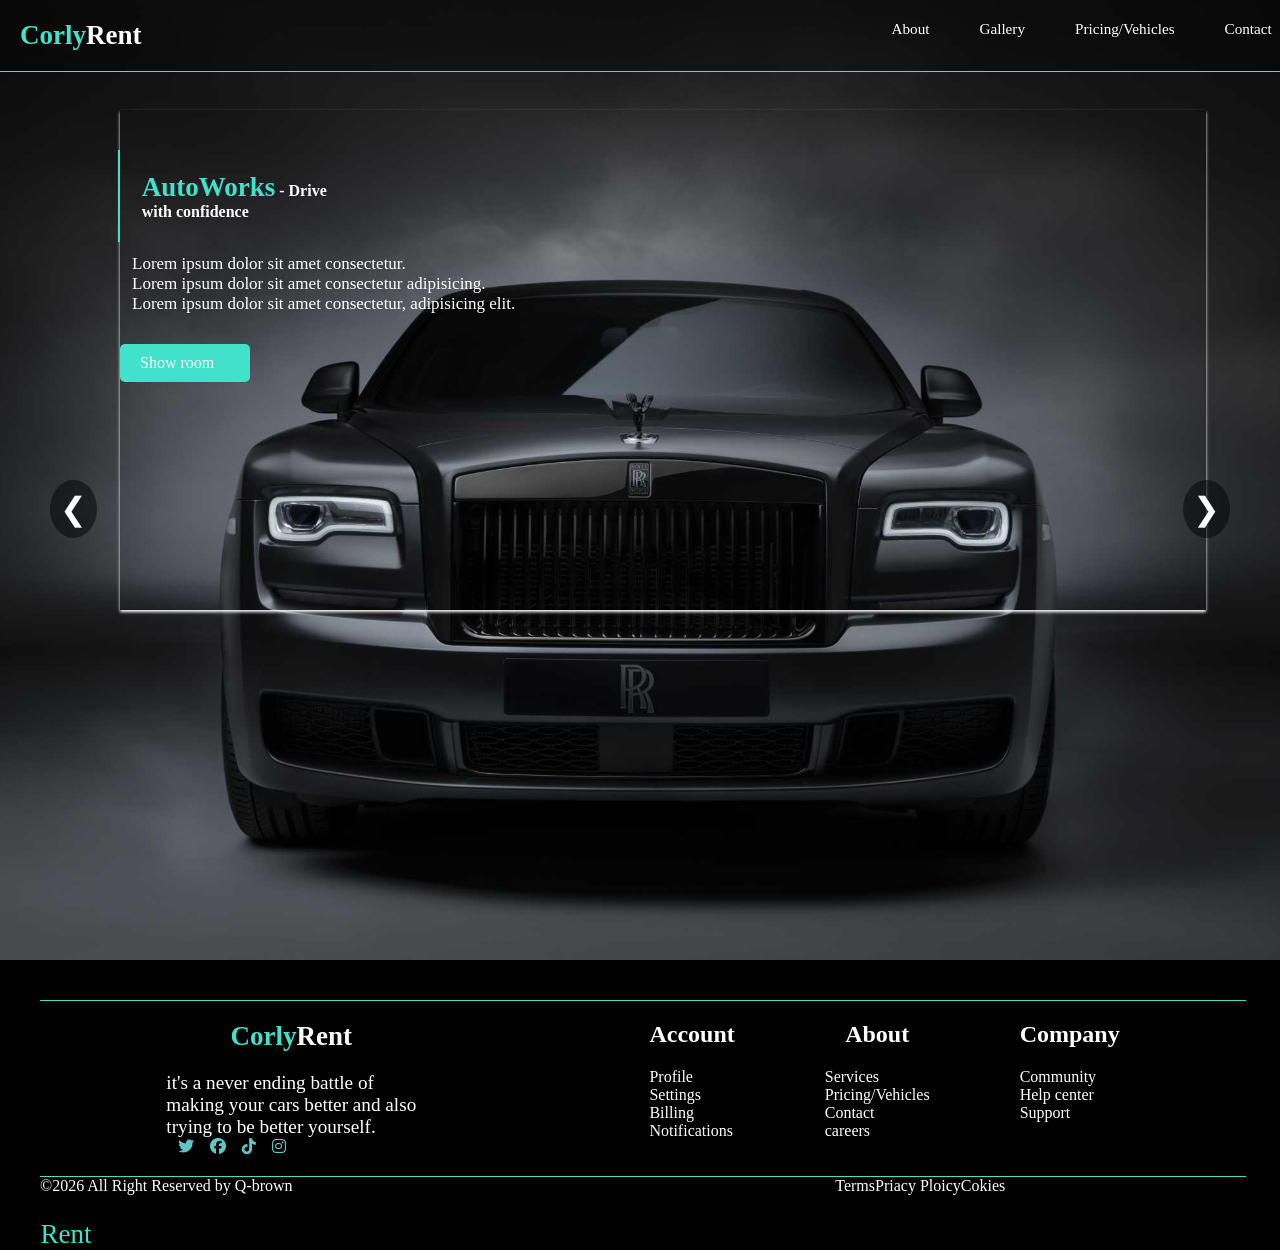
<file: index.html>
<!DOCTYPE html>
<html lang="en">

<head>
    <meta charset="UTF-8">
    <meta name="viewport" content="width=device-width, initial-scale=1.0">
    <title>Car Automobile</title>
    <link rel="stylesheet" href="css/styles.css">
    <!-- Font Awesome link -->
    <link rel="stylesheet" href="https://cdnjs.cloudflare.com/ajax/libs/font-awesome/6.5.0/css/all.min.css">
</head>

<body>
    <main class="main">
        <header id="header" class="headers">

            <div class="logo"><span>Corly</span>Rent</div>

            <nav id="nav" class="nav-container">
                <li><a href="About.html">About</a></li>
                <li><a href="gallery.html">Gallery</a></li>
                <li><a href="pricing.html">Pricing/Vehicles</a></li>
                <li><a href="contact.html">Contact</a></li>
            </nav>
        </header>


        <!-- Hero Section -->
        <div class="carousel">
            <!-- Slide 1 -->
            <div class="slide active">
                <div class="overlay"></div>
                <div class="hero">
                    <h1><span class="big-logo">AutoWorks</span> - Drive <br>
                        with confidence
                    </h1>
                    <p class="hero-p">Lorem ipsum dolor sit amet consectetur. <br>
                        Lorem ipsum dolor sit amet consectetur adipisicing. <br>
                        Lorem ipsum dolor sit amet consectetur, adipisicing elit.
                    </p>

                    <br>
                    <a href="#gallery" class="btn">Show room</a>
                </div>
            </div>

            <!-- Slide 2 -->
            <div class="slide">
                <div class="overlay"></div>
                <div class="hero">
                    <h1>Connect With Artists</h1>
                    <p class="hero-p">Join our community and share your own creations.</p>
                    <a href="#join" class="btn">Join Now</a>
                </div>
            </div>

            <!-- Slide 3 -->
            <div class="slide">
                <div class="overlay"></div>
                <div class="hero">
                    <h1>Buy & Sell Artwork</h1>
                    <p class="hero-p">Support artists by purchasing unique pieces.</p>
                    <a href="#shop" class="btn">Shop Now</a>
                </div>
            </div>

            <!-- Navigation Arrows -->
            <div class="nav">
                <span class="prev">&#10094;</span>
                <span class="next">&#10095;</span>
            </div>
        </div>
    </main>


    <!-- Side Menu -->

    <header class="media-header header">
        <div class="logo"><span>Corly</span>Rent</div>
        <button id="menuToggle" class="menu-toggle" aria-label="Menu">☰</button>
    </header>
    <nav id="sideMenu">
        <li><a href="About.html">About</a></li>
        <br>
        <li><a href="gallery.html">Gallery</a></li>
        <br>
        <li><a href="pricing.html">Pricing/Vehicles</a></li>
        <br>
        <li><a href="contact.html">Contact</a></li>
    </nav>


    <footer>
        <div class="footer-grid">

            <div class="first-footer-role">
                <h2 class="logo"><span>Corly</span>Rent</h2>
                <p class="footer-dscription">
                    it's a never ending battle of <br>
                    making your cars better and also <br>
                    trying to be better yourself.
                </p>
                <div class="font-logo">
                    <i class="fa-brands fa-twitter"></i>
                    <i class="fa-brands fa-facebook"></i>
                    <i class="fa-brands fa-tiktok"></i>
                    <i class="fa-brands fa-instagram"></i>
                </div>
            </div>

            <div class="second-footer-role">
                <div class="first-r">
                    <h2>Account</h2>
                    <p class="link-text"><a class="links" href="#">Profile</a></p>
                    <p class="link-text"><a class="links" href="#">Settings</a></p>
                    <p class="link-text"><a class="links" href="#">Billing</a></p>
                    <p class="link-text"><a class="links" href="#">Notifications</a></p>
                </div>
                <div class="second-r">
                    <h2>About</h2>
                    <p class="link-text"><a class="links" href="#">Services</a></p>
                    <p class="link-text"><a class="links" href="pricing.html">Pricing/Vehicles</a></p>
                    <p class="link-text"><a class="links" href="contact.html">Contact</a></p>
                    <p class="link-text"><a class="links" href="#">careers</a></p>
                </div>
                <div class="third-r">
                    <h2>Company</h2>
                    <p class="third-r"><a class="links" href="#">Community</a></p>
                    <p class="third-r"><a class="links" href="#">Help center</a></p>
                    <p class="third-r"><a class="links" href="#">Support</a></p>
                </div>
            </div>

        </div>

        <div class="down-footer-text">
            <p class="down-r">
                &copy;2026 All Right Reserved by Q-brown
            </p>
            <p class="down-r-2">
            <p class="down-links-one"><a class="links" href="#">Terms</a></p>
            <p class="down-links-two"><a class="links" href="#">Priacy Ploicy</a></p>
            <p class="down-links-three"><a class="links" href="#">Cokies</a></p>
            </p>
        </div>



    </footer>


    <!-- Footer for media -->


    <div class="logo-footer">Corly <span>Rent</span></div>
    <footer class="media-footer">
        <div class="media-footer-grid">
            <!--  -->
            <div class="drop-down">
                <p class="drop-down-text">Account 👇</p>
                <div class="drop-down-menu">
                    <a href="#" class="menu-list">Profile</a>
                    <a href="#" class="menu-list">Settings</a>
                    <a href="#" class="menu-list">Billing</a>
                    <a href="#" class="menu-list">Notification</a>
                </div>
            </div>

            <!--  -->
            <div class="drop-down2">
                <p class="drop-down-text">About 👇</p>
                <div class="drop-down-menu2">
                    <a href="#" class="menu-list">Services</a>
                    <a href="pricing.html" class="menu-list">Pricing/vehicles</a>
                    <a href="contact.html" class="menu-list">Contact</a>
                    <a href="#" class="menu-list">Center</a>
                </div>
            </div>

            <!--  -->
            <div class="drop-down3">
                <p class="drop-down-text">Company 👇</p>
                <div class="drop-down-menu3">
                    <a href="#" class="menu-list">Community</a>
                    <a href="#" class="menu-list">Help Center</a>
                    <a href="#" class="menu-list">Support</a>
                </div>
            </div>


            <!--  -->

        </div>



        <div class="muted">
            Terms/Privacy Policy Cookies
        </div>
    </footer>


    <button id="backToTop">↑</button>
    <script src="js/script.js"></script>
</body>

</html>
</file>
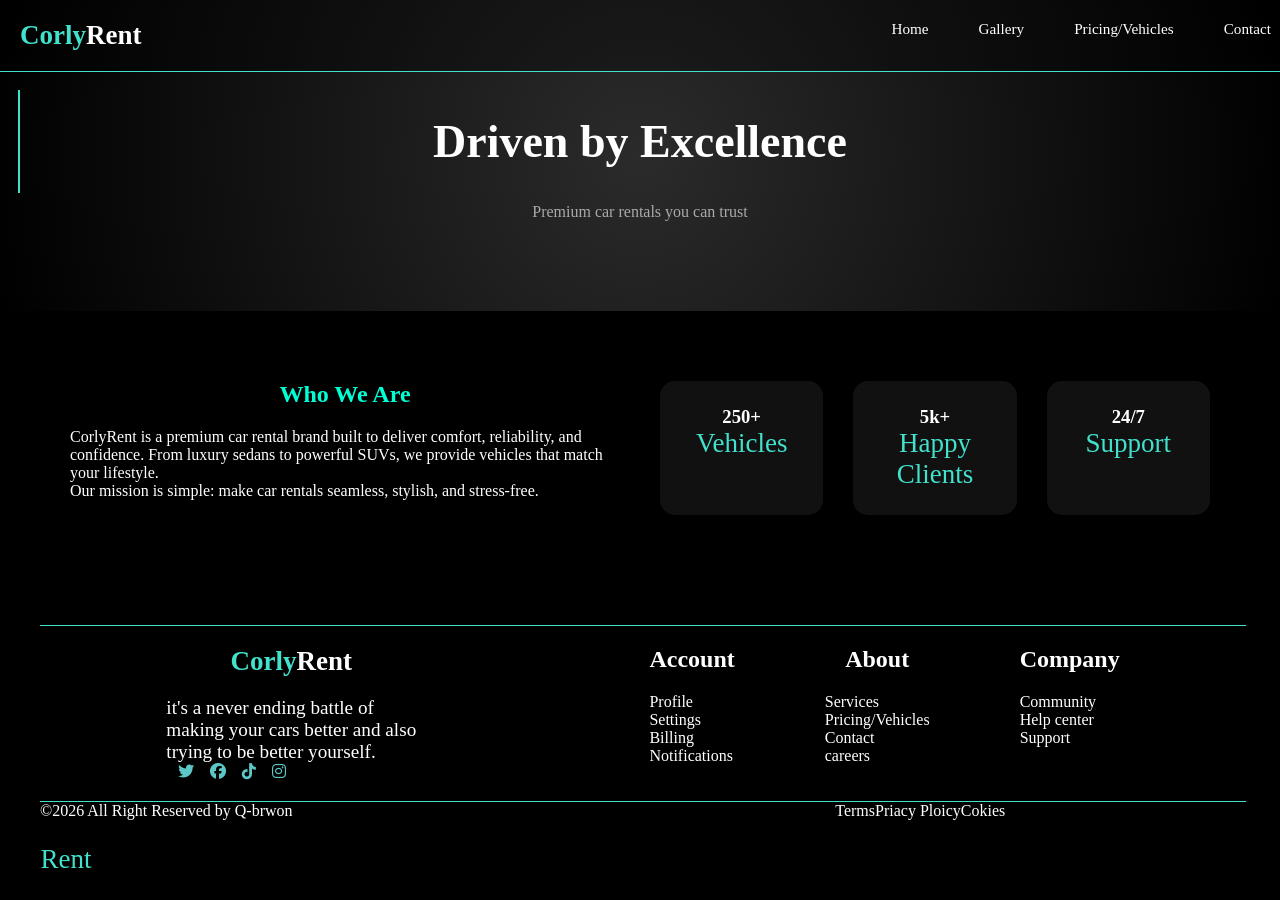
<file: About.html>
<!DOCTYPE html>
<html lang="en">

<head>
    <meta charset="UTF-8">
    <title>About Us | CorlyRent</title>
    <link rel="stylesheet" href="css/styles.css">
    <!-- Font Awesome link -->
    <link rel="stylesheet" href="https://cdnjs.cloudflare.com/ajax/libs/font-awesome/6.5.0/css/all.min.css">
</head>

<body>

    <header id="header">
        <div class="logo"><span>Corly</span>Rent</div>

        <nav class="nav-container">
            <li><a href="index.html">Home</a></li>
            <li><a href="gallery.html">Gallery</a></li>
            <li><a href="pricing.html">Pricing/Vehicles</a></li>
            <li><a href="contact.html">Contact</a></li>
        </nav>
    </header>


    <!-- Side Menu -->

    <header class="media-header header">
        <div class="logo"><span>Corly</span>Rent</div>
        <button id="menuToggle" class="menu-toggle" aria-label="Menu">☰</button>
    </header>
    <nav id="sideMenu">
        <li><a href="About.html">About</a></li>
        <br>
        <li><a href="gallery.html">Gallery</a></li>
        <br>
        <li><a href="pricing.html">Pricing/Vehicles</a></li>
        <br>
        <li><a href="contact.html">Contact</a></li>
    </nav>

    <section class="hero-two about-hero">
        <h1>Driven by Excellence</h1>
        <p>Premium car rentals you can trust</p>
    </section>

    <section class="about">
        <div class="about-text">
            <h2>Who We Are</h2>
            <p>
                CorlyRent is a premium car rental brand built to deliver comfort,
                reliability, and confidence. From luxury sedans to powerful SUVs,
                we provide vehicles that match your lifestyle.
            </p>
            <p>
                Our mission is simple: make car rentals seamless, stylish,
                and stress-free.
            </p>
        </div>

        <div class="about-stats">
            <div>
                <h3>250+</h3>
                <span>Vehicles</span>
            </div>
            <div>
                <h3>5k+</h3>
                <span>Happy Clients</span>
            </div>
            <div>
                <h3>24/7</h3>
                <span>Support</span>
            </div>
        </div>
    </section>


    <footer>
        <div class="footer-grid">

            <div class="first-footer-role">
                <h2 class="logo"><span>Corly</span>Rent</h2>
                <p class="footer-dscription">
                    it's a never ending battle of <br>
                    making your cars better and also <br>
                    trying to be better yourself.
                </p>
                <div class="font-logo">
                    <i class="fa-brands fa-twitter"></i>
                    <i class="fa-brands fa-facebook"></i>
                    <i class="fa-brands fa-tiktok"></i>
                    <i class="fa-brands fa-instagram"></i>
                </div>
            </div>

            <div class="second-footer-role">
                <div class="first-r">
                    <h2>Account</h2>
                    <p class="link-text"><a class="links" href="#">Profile</a></p>
                    <p class="link-text"><a class="links" href="#">Settings</a></p>
                    <p class="link-text"><a class="links" href="#">Billing</a></p>
                    <p class="link-text"><a class="links" href="#">Notifications</a></p>
                </div>
                <div class="second-r">
                    <h2>About</h2>
                    <p class="link-text"><a class="links" href="#">Services</a></p>
                    <p class="link-text"><a class="links" href="pricing.html">Pricing/Vehicles</a></p>
                    <p class="link-text"><a class="links" href="contact.html">Contact</a></p>
                    <p class="link-text"><a class="links" href="#">careers</a></p>
                </div>
                <div class="third-r">
                    <h2>Company</h2>
                    <p class="third-r"><a class="links" href="#">Community</a></p>
                    <p class="third-r"><a class="links" href="#">Help center</a></p>
                    <p class="third-r"><a class="links" href="#">Support</a></p>
                </div>
            </div>

        </div>

        <div class="down-footer-text">
            <p class="down-r">
                &copy;2026 All Right Reserved by Q-brwon
            </p>
            <p class="down-r-2">
            <p class="down-links-one"><a class="links" href="#">Terms</a></p>
            <p class="down-links-two"><a class="links" href="#">Priacy Ploicy</a></p>
            <p class="down-links-three"><a class="links" href="#">Cokies</a></p>
            </p>
        </div>



    </footer>

    <!-- Footer for media -->


    <div class="logo-footer">Corly <span>Rent</span></div>
    <footer class="media-footer">
        <div class="media-footer-grid">
            <!--  -->
            <div class="drop-down">
                <p class="drop-down-text">Account 👇</p>
                <div class="drop-down-menu">
                    <a href="#" class="menu-list">Profile</a>
                    <a href="#" class="menu-list">Settings</a>
                    <a href="#" class="menu-list">Billing</a>
                    <a href="#" class="menu-list">Notification</a>
                </div>
            </div>

            <!--  -->
            <div class="drop-down2">
                <p class="drop-down-text">About 👇</p>
                <div class="drop-down-menu2">
                    <a href="#" class="menu-list">Services</a>
                    <a href="pricing.html" class="menu-list">Pricing/vehicles</a>
                    <a href="contact.html" class="menu-list">Contact</a>
                    <a href="#" class="menu-list">Center</a>
                </div>
            </div>

            <!--  -->
            <div class="drop-down3">
                <p class="drop-down-text">Company 👇</p>
                <div class="drop-down-menu3">
                    <a href="#" class="menu-list">Community</a>
                    <a href="#" class="menu-list">Help Center</a>
                    <a href="#" class="menu-list">Support</a>
                </div>
            </div>


            <!--  -->

        </div>



        <div class="muted">
            Terms/Privacy Policy Cookies
        </div>
    </footer>

    <button id="backToTop">↑</button>

    <!-- <script src="js/script.js"></script> -->
    <script src="js/about.js"></script>
</body>

</html>
</file>
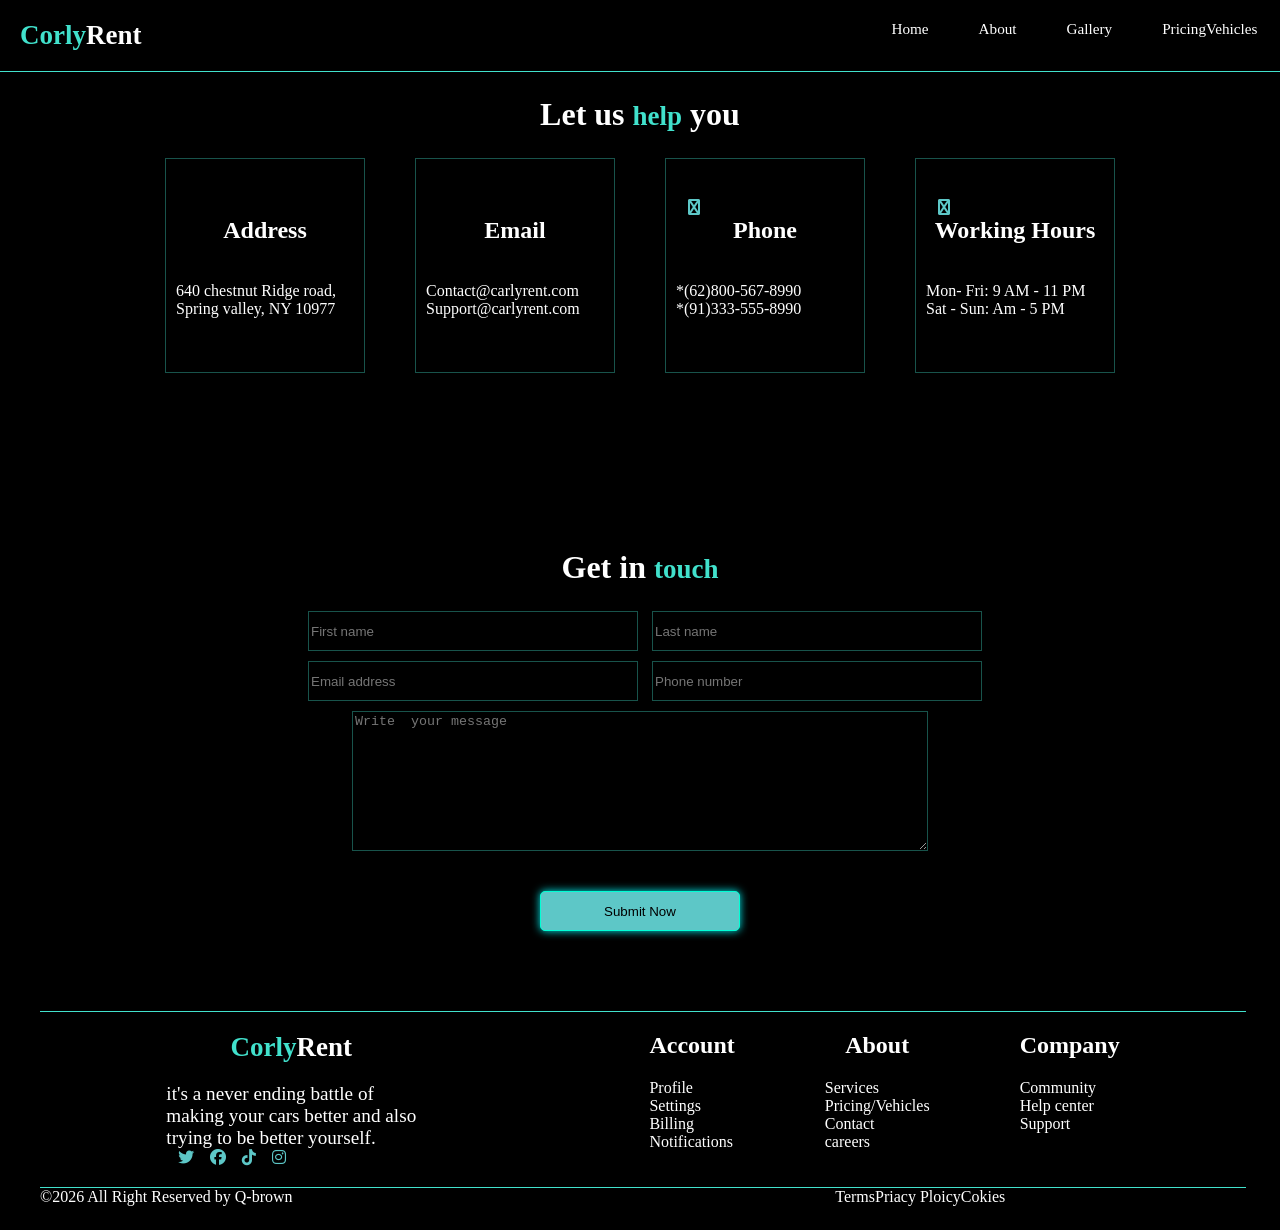
<file: contact.html>
<!DOCTYPE html>
<html lang="en">

<head>
    <meta charset="UTF-8">
    <meta name="viewport" content="width=device-width, initial-scale=1.0">
    <title>Carly Rent : Contact us page</title>
    <link rel="stylesheet" href="css/styles.css">
    <!-- Font Awesome link -->
    <link rel="stylesheet" href="https://cdnjs.cloudflare.com/ajax/libs/font-awesome/6.5.0/css/all.min.css">
</head>

<body>
    <header id="header">
        <div class="logo"><span>Corly</span>Rent</div>

        <nav class="nav-container">
            <li><a href="index.html">Home</a></li>
            <li><a href="About.html">About</a></li>
            <li><a href="gallery.html">Gallery</a></li>
            <li><a href="pricing.html">PricingVehicles</a></li>
        </nav>
    </header>

    <div class="contact-box">
        <h1 class="contact-text">Let us <span class="span">help</span> you</h1>

        <!-- UPPER LAYER -->

        <div class="contact-top-grid">
            <!-- Container One -->
            <div class="container">
                <i class="fa-brands fa-address"></i>
                <h2>Address</h2>
                <br>
                <p class="contact-con-text">
                    640 chestnut Ridge road, <br>
                    Spring valley, NY 10977
                </p>
            </div>

            <!-- Container two -->
            <div class="container">
                <i class="fa-brands fa-Email"></i>
                <h2>Email</h2>
                <br>
                <p class="contact-con-text">
                    Contact@carlyrent.com <br>
                    Support@carlyrent.com
                </p>
            </div>

            <!-- Container Three -->
            <div class="container">
                <i class="fa-brands fa-phone"></i>
                <h2>Phone</h2>
                <br>
                <p class="contact-con-text">
                    *(62)800-567-8990 <br>
                    *(91)333-555-8990
                </p>
            </div>

            <!-- Container Four -->
            <div class="container">
                <i class="fa-brands fa-clock"></i>
                <h2>Working Hours</h2>
                <br>
                <p class="contact-con-text">
                    Mon- Fri: 9 AM - 11 PM <br>
                    Sat - Sun: Am - 5 PM
                </p>
            </div>
        </div>

        <!-- LOWER LAYER -->

        <h1 class="contact-text down">Get in <span>touch</span></h1>

        <form class="form-container" id="contactForm">
            <div class="first-role">
                <div class="contact-first-r">
                    <input type="text" placeholder="First name" required>
                    <input type="text" placeholder="Last name" required>
                </div>

                <div class="contact-s-r">
                    <input type="email" placeholder="Email address" required>
                    <input type="number" placeholder="Phone number" required>
                </div>
            </div>


            <textarea placeholder="Write  your message" required></textarea>

            <button type="submit">Submit Now</button>
            <div id="formMsg" class="muted"></div>
        </form>

    </div>

    <footer>
        <div class="footer-grid">

            <div class="first-footer-role">
                <h2 class="logo"><span>Corly</span>Rent</h2>
                <p class="footer-dscription">
                    it's a never ending battle of <br>
                    making your cars better and also <br>
                    trying to be better yourself.
                </p>
                <div class="font-logo">
                    <i class="fa-brands fa-twitter"></i>
                    <i class="fa-brands fa-facebook"></i>
                    <i class="fa-brands fa-tiktok"></i>
                    <i class="fa-brands fa-instagram"></i>
                </div>
            </div>

            <div class="second-footer-role">
                <div class="first-r">
                    <h2>Account</h2>
                    <p class="link-text"><a class="links" href="#">Profile</a></p>
                    <p class="link-text"><a class="links" href="#">Settings</a></p>
                    <p class="link-text"><a class="links" href="#">Billing</a></p>
                    <p class="link-text"><a class="links" href="#">Notifications</a></p>
                </div>
                <div class="second-r">
                    <h2>About</h2>
                    <p class="link-text"><a class="links" href="#">Services</a></p>
                    <p class="link-text"><a class="links" href="pricing.html">Pricing/Vehicles</a></p>
                    <p class="link-text"><a class="links" href="contact.html">Contact</a></p>
                    <p class="link-text"><a class="links" href="#">careers</a></p>
                </div>
                <div class="third-r">
                    <h2>Company</h2>
                    <p class="third-r"><a class="links" href="#">Community</a></p>
                    <p class="third-r"><a class="links" href="#">Help center</a></p>
                    <p class="third-r"><a class="links" href="#">Support</a></p>
                </div>
            </div>

        </div>

        <div class="down-footer-text">
            <p class="down-r">
                &copy;2026 All Right Reserved by Q-brown
            </p>
            <p class="down-r-2">
            <p class="down-links-one"><a class="links" href="#">Terms</a></p>
            <p class="down-links-two"><a class="links" href="#">Priacy Ploicy</a></p>
            <p class="down-links-three"><a class="links" href="#">Cokies</a></p>
            </p>
        </div>



    </footer>

    <button id="backToTop">↑</button>
    <script src="js/contact.js"></script>
</body>

</html>
</file>
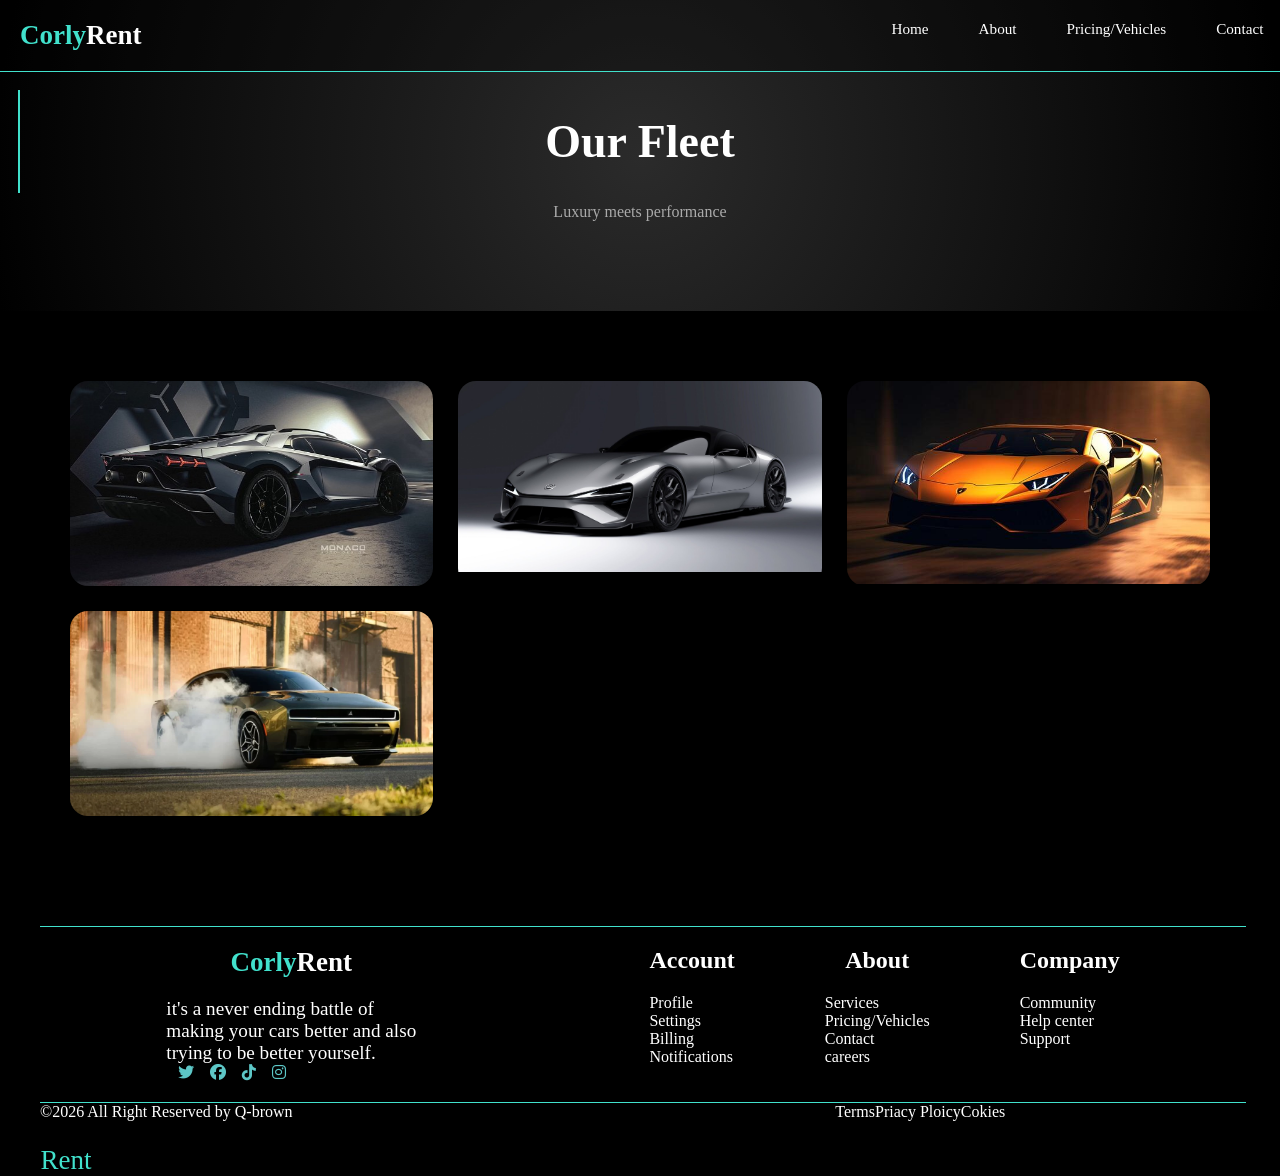
<file: gallery.html>
<!DOCTYPE html>
<html lang="en">

<head>
    <meta charset="UTF-8">
    <title>Gallery | CorlyRent</title>
    <link rel="stylesheet" href="css/styles.css">
    <!-- Font Awesome link -->
    <link rel="stylesheet" href="https://cdnjs.cloudflare.com/ajax/libs/font-awesome/6.5.0/css/all.min.css">
</head>

<body>

    <header id="header">
        <div class="logo"><span>Corly</span>Rent</div>

        <nav class="nav-container">
            <li><a href="index.html">Home</a></li>
            <li><a href="About.html">About</a></li>
            <li><a href="pricing.html">Pricing/Vehicles</a></li>
            <li><a href="contact.html">Contact</a></li>
        </nav>
    </header>



    <!-- Side Menu -->

    <header class="media-header header">
        <div class="logo"><span>Corly</span>Rent</div>
        <button id="menuToggle" class="menu-toggle" aria-label="Menu">☰</button>
    </header>
    <nav id="sideMenu">
        <li><a href="About.html">About</a></li>
        <br>
        <li><a href="gallery.html">Gallery</a></li>
        <br>
        <li><a href="pricing.html">Pricing/Vehicles</a></li>
        <br>
        <li><a href="contact.html">Contact</a></li>
    </nav>


    <section class="hero-two gallery-hero">
        <h1>Our Fleet</h1>
        <p>Luxury meets performance</p>
    </section>

    <section class="gallery">
        <div class="car-card">
            <img src="img/lamborgini-ana.jpg" alt="">
            <div class="overlay">Luxury Sedan</div>
        </div>

        <div class="car-card">
            <img src="img/car-14.jpg" alt="">
            <div class="overlay">Premium SUV</div>
        </div>

        <div class="car-card">
            <img src="img/moving-car-bg.jpg" alt="">
            <div class="overlay">Lamborgini</div>
        </div>

        <div class="car-card">
            <img src="img/Dodge-2.webp" alt="">
            <div class="overlay">Executive Ride</div>
        </div>
    </section>


    <footer>
        <div class="footer-grid">

            <div class="first-footer-role">
                <h2 class="logo"><span>Corly</span>Rent</h2>
                <p class="footer-dscription">
                    it's a never ending battle of <br>
                    making your cars better and also <br>
                    trying to be better yourself.
                </p>
                <div class="font-logo">
                    <i class="fa-brands fa-twitter"></i>
                    <i class="fa-brands fa-facebook"></i>
                    <i class="fa-brands fa-tiktok"></i>
                    <i class="fa-brands fa-instagram"></i>
                </div>
            </div>

            <div class="second-footer-role">
                <div class="first-r">
                    <h2>Account</h2>
                    <p class="link-text"><a class="links" href="#">Profile</a></p>
                    <p class="link-text"><a class="links" href="#">Settings</a></p>
                    <p class="link-text"><a class="links" href="#">Billing</a></p>
                    <p class="link-text"><a class="links" href="#">Notifications</a></p>
                </div>
                <div class="second-r">
                    <h2>About</h2>
                    <p class="link-text"><a class="links" href="#">Services</a></p>
                    <p class="link-text"><a class="links" href="pricing.html">Pricing/Vehicles</a></p>
                    <p class="link-text"><a class="links" href="contact.html">Contact</a></p>
                    <p class="link-text"><a class="links" href="#">careers</a></p>
                </div>
                <div class="third-r">
                    <h2>Company</h2>
                    <p class="third-r"><a class="links" href="#">Community</a></p>
                    <p class="third-r"><a class="links" href="#">Help center</a></p>
                    <p class="third-r"><a class="links" href="#">Support</a></p>
                </div>
            </div>

        </div>

        <div class="down-footer-text">
            <p class="down-r">
                &copy;2026 All Right Reserved by Q-brown
            </p>
            <p class="down-r-2">
            <p class="down-links-one"><a class="links" href="#">Terms</a></p>
            <p class="down-links-two"><a class="links" href="#">Priacy Ploicy</a></p>
            <p class="down-links-three"><a class="links" href="#">Cokies</a></p>
            </p>
        </div>



    </footer>


    <!-- Footer for media -->


    <div class="logo-footer">Corly <span>Rent</span></div>
    <footer class="media-footer">
        <div class="media-footer-grid">
            <!--  -->
            <div class="drop-down">
                <p class="drop-down-text">Account 👇</p>
                <div class="drop-down-menu">
                    <a href="#" class="menu-list">Profile</a>
                    <a href="#" class="menu-list">Settings</a>
                    <a href="#" class="menu-list">Billing</a>
                    <a href="#" class="menu-list">Notification</a>
                </div>
            </div>

            <!--  -->
            <div class="drop-down2">
                <p class="drop-down-text">About 👇</p>
                <div class="drop-down-menu2">
                    <a href="#" class="menu-list">Services</a>
                    <a href="pricing.html" class="menu-list">Pricing/vehicles</a>
                    <a href="contact.html" class="menu-list">Contact</a>
                    <a href="#" class="menu-list">Center</a>
                </div>
            </div>

            <!--  -->
            <div class="drop-down3">
                <p class="drop-down-text">Company 👇</p>
                <div class="drop-down-menu3">
                    <a href="#" class="menu-list">Community</a>
                    <a href="#" class="menu-list">Help Center</a>
                    <a href="#" class="menu-list">Support</a>
                </div>
            </div>


            <!--  -->

        </div>



        <div class="muted">
            Terms/Privacy Policy Cookies
        </div>
    </footer>


<button id="backToTop">↑</button>

    <script src="js/gallery.js"></script>
</body>

</html>
</file>
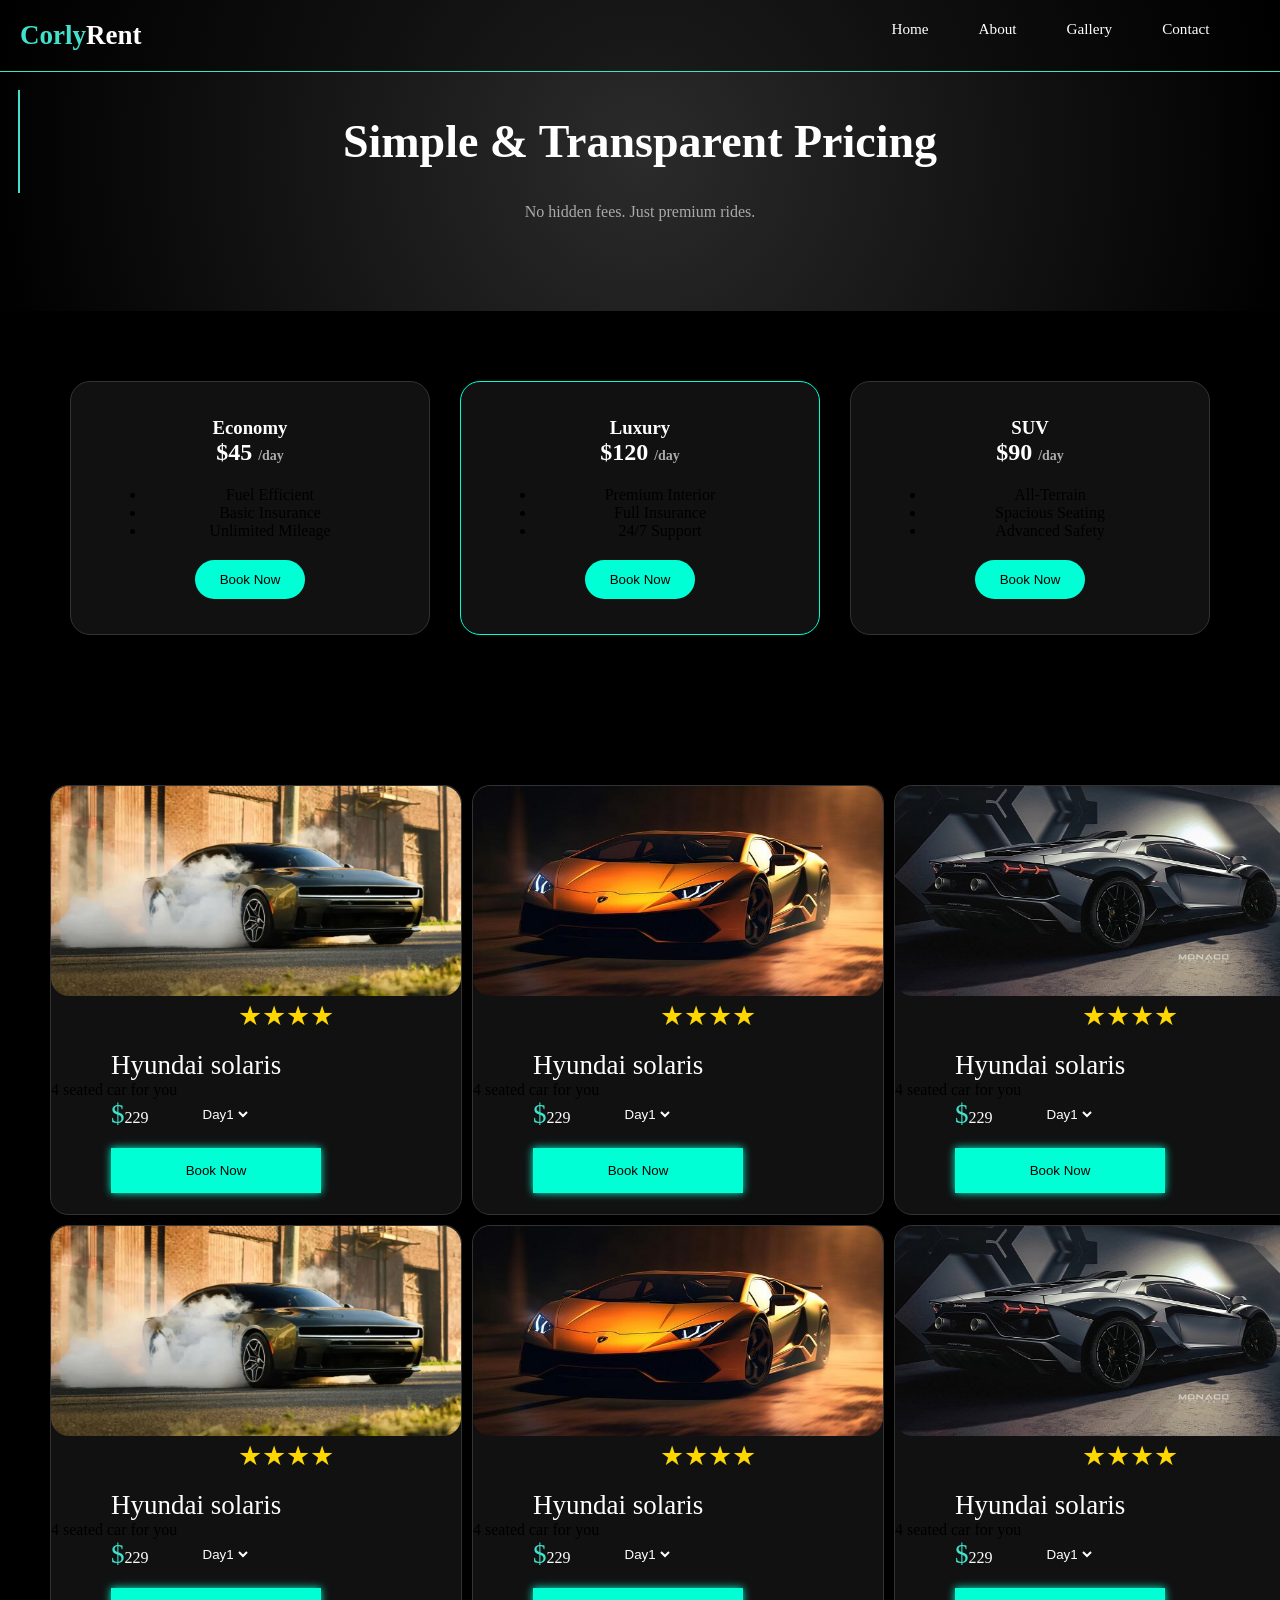
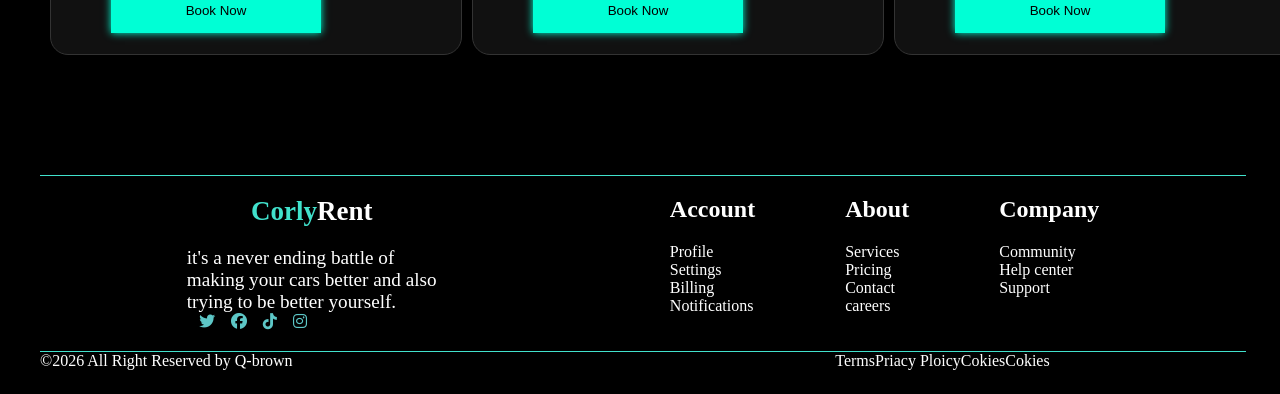
<file: pricing.html>
<!DOCTYPE html>
<html lang="en">

<head>
    <meta charset="UTF-8">
    <title>Pricing | CorlyRent</title>
    <link rel="stylesheet" href="css/styles.css">
    <!-- Font Awesome link -->
    <link rel="stylesheet" href="https://cdnjs.cloudflare.com/ajax/libs/font-awesome/6.5.0/css/all.min.css">
</head>

<body>

    <header id="header">
        <div class="logo"><span>Corly</span>Rent</div>

        <nav class="nav-container">
            <li><a href="index.html">Home</a></li>
            <li><a href="About.html">About</a></li>
            <li><a href="gallery.html">Gallery</a></li>
            <li><a href="contact.html">Contact</a></li>
        </nav>
    </header>

    <section class="hero-two pricing-hero">
        <h1>Simple & Transparent Pricing</h1>
        <p>No hidden fees. Just premium rides.</p>
    </section>

    <section class="pricing">
        <div class="price-card">
            <h3>Economy</h3>
            <h2>$45 <span>/day</span></h2>
            <ul>
                <li>Fuel Efficient</li>
                <li>Basic Insurance</li>
                <li>Unlimited Mileage</li>
            </ul>
            <button>Book Now</button>
        </div>

        <div class="price-card featured">
            <h3>Luxury</h3>
            <h2>$120 <span>/day</span></h2>
            <ul>
                <li>Premium Interior</li>
                <li>Full Insurance</li>
                <li>24/7 Support</li>
            </ul>
            <button>Book Now</button>
        </div>

        <div class="price-card">
            <h3>SUV</h3>
            <h2>$90 <span>/day</span></h2>
            <ul>
                <li>All-Terrain</li>
                <li>Spacious Seating</li>
                <li>Advanced Safety</li>
            </ul>
            <button>Book Now</button>
        </div>
    </section>

    <setion class="vehicles">

        <div class="vehicle-card">
            <img src="img/Dodge-2.webp" alt="">
            <p class="description">
            <div class="stars">&#9733;&#9733;&#9733;&#9733;</div> <br>
            <span class="big-text">Hyundai solaris</span>
            <br>
            4 seated car for you
            </p>
            <div class="double-content">
                <p class="price"><span>$</span>229</p>
                <select id="select">
                    <option>Day1</option>
                    <option>Day2</option>
                    <option>Day3</option>
                    <option>Day4</option>
                </select>
            </div>
            <br>
            <button onclick="booking()" class="card-btn">
                Book Now
            </button>
        </div>

        <div class="vehicle-card">
            <img src="img/moving-car-bg.jpg" alt="">
            <p class="description">
            <div class="stars">&#9733;&#9733;&#9733;&#9733;</div> <br>
            <span class="big-text">Hyundai solaris</span>
            <br>
            4 seated car for you
            </p>
            <div class="double-content">
                <p class="price"><span>$</span>229</p>
                <select id="select">
                    <option>Day1</option>
                    <option>Day2</option>
                    <option>Day3</option>
                    <option>Day4</option>
                </select>
            </div>
            <br>
            <button onclick="booking()" class="card-btn">
                Book Now
            </button>
        </div>

        <div class="vehicle-card">
            <img src="img/lamborgini-ana.jpg" alt="">
            <p class="description">
            <div class="stars">&#9733;&#9733;&#9733;&#9733;</div> <br>
            <span class="big-text">Hyundai solaris</span>
            <br>
            4 seated car for you
            </p>
            <div class="double-content">
                <p class="price"><span>$</span>229</p>
                <select id="select">
                    <option>Day1</option>
                    <option>Day2</option>
                    <option>Day3</option>
                    <option>Day4</option>
                </select>
            </div>
            <br>
            <button onclick="booking()" class="card-btn">
                Book Now
            </button>
        </div>

        <div class="vehicle-card">
            <img src="img/Dodge-2.webp" alt="">
            <p class="description">
            <div class="stars">&#9733;&#9733;&#9733;&#9733;</div> <br>
            <span class="big-text">Hyundai solaris</span>
            <br>
            4 seated car for you
            </p>
            <div class="double-content">
                <p class="price"><span>$</span>229</p>
                <select id="select">
                    <option>Day1</option>
                    <option>Day2</option>
                    <option>Day3</option>
                    <option>Day4</option>
                </select>
            </div>
            <br>
            <button onclick="booking()" class="card-btn">
                Book Now
            </button>
        </div>
        <div class="vehicle-card">
            <img src="img/moving-car-bg.jpg" alt="">
            <p class="description">
            <div class="stars">&#9733;&#9733;&#9733;&#9733;</div> <br>
            <span class="big-text">Hyundai solaris</span>
            <br>
            4 seated car for you
            </p>
            <div class="double-content">
                <p class="price"><span>$</span>229</p>
                <select id="select">
                    <option>Day1</option>
                    <option>Day2</option>
                    <option>Day3</option>
                    <option>Day4</option>
                </select>
            </div>
            <br>
            <button onclick="booking()" class="card-btn">
                Book Now
            </button>
        </div>

        <div class="vehicle-card">
            <img src="img/lamborgini-ana.jpg" alt="">
            <p class="description">
            <div class="stars">&#9733;&#9733;&#9733;&#9733;</div> <br>
            <span class="big-text">Hyundai solaris</span>
            <br>
            4 seated car for you
            </p>
            <div class="double-content">
                <p class="price"><span>$</span>229</p>
                <select id="select">
                    <option>Day1</option>
                    <option>Day2</option>
                    <option>Day3</option>
                    <option>Day4</option>
                </select>
            </div>
            <br>
            <button onclick="booking()" class="card-btn">
                Book Now
            </button>
        </div>


    </setion>


    <footer>
        <div class="footer-grid">

            <div class="first-footer-role">
                <h2 class="logo"><span>Corly</span>Rent</h2>
                <p class="footer-dscription">
                    it's a never ending battle of <br>
                    making your cars better and also <br>
                    trying to be better yourself.
                </p>
                <div class="font-logo">
                    <i class="fa-brands fa-twitter"></i>
                    <i class="fa-brands fa-facebook"></i>
                    <i class="fa-brands fa-tiktok"></i>
                    <i class="fa-brands fa-instagram"></i>
                </div>
            </div>

            <div class="second-footer-role">
                <div class="first-r">
                    <h2>Account</h2>
                    <p class="link-text"><a class="links" href="#">Profile</a></p>
                    <p class="link-text"><a class="links" href="#">Settings</a></p>
                    <p class="link-text"><a class="links" href="#">Billing</a></p>
                    <p class="link-text"><a class="links" href="#">Notifications</a></p>
                </div>
                <div class="second-r">
                    <h2>About</h2>
                    <p class="link-text"><a class="links" href="#">Services</a></p>
                    <p class="link-text"><a class="links" href="pricing.html">Pricing</a></p>
                    <p class="link-text"><a class="links" href="contact.html">Contact</a></p>
                    <p class="link-text"><a class="links" href="#">careers</a></p>
                </div>
                <div class="third-r">
                    <h2>Company</h2>
                    <p class="third-r"><a class="links" href="#">Community</a></p>
                    <p class="third-r"><a class="links" href="#">Help center</a></p>
                    <p class="third-r"><a class="links" href="#">Support</a></p>
                </div>
            </div>

        </div>

        <div class="down-footer-text">
            <p class="down-r">
                &copy;2026 All Right Reserved by Q-brown
            </p>
            <p class="down-r-2">
            <p class="down-links-one"><a class="links" href="#">Terms</a></p>
            <p class="down-links-two"><a class="links" href="#">Priacy Ploicy</a></p>
            <p class="down-links-three"><a class="links" href="#">Cokies</a></p>
            <p class="down-links-three"><a class="links" href="#">Cokies</a></p>
            </p>
        </div>



    </footer>


    <button id="backToTop">↑</button>
    <script src="js/plan.js"></script>
    
</body>
</html>
</file>
<file: css/styles.css>
* {
  margin: 0px;
  box-sizing: border-box;
}

.fa-brands {
  color: rgb(93, 199, 199);
  margin-left: 12px;
}

body {
  background: #000;
}

.main {
  background: url('../img/car-4.jpg')no-repeat center/cover;
  padding: 30px;
}

#header {
  top: 0px;
  left: 0px;
  right: 0px;
  display: flex;
  flex-direction: row;
  gap: 50px;
  padding: 20px 20px 20px 20px;
  border-bottom: 1px solid rgb(65, 225, 204);
  position: fixed;
  background: #00000052;
  margin-bottom: 140px;
}

.nav-container {
  display: flex;
  flex-direction: row;
  gap: 50px;
  margin-left: 700px;
  list-style: none;
}

.nav-container li a {
  text-decoration: none;
  color: white;
  font-size: 0.95rem;
  position: relative;
}

.nav-container li a::after {
  content: '';
  position: absolute;
  left: 0;
  bottom: -5px;
  width: 0;
  height: 2px;
  background: rgb(93, 199, 199);
  transition: 0.3s;
}

.nav-container li a:hover {
  color: rgb(93, 199, 199);
}

.nav-container li a:hover::after {
  width: 100%;
  transform: scaleX(1);
  transform-origin: left;
}

.logo {
  text-align: center;
  color: white;
  font-size: 27px;
  font-weight: bold;
}

span {
  color: rgb(65, 225, 204);
  font-size: 27px;
}

.active-for-header {
  top: 0;
  left: 0;
  right: 0;
  display: flex;
  flex-direction: row;
  gap: 150px;
  color: white;
  z-index: 1000;
  position: fixed;
  padding: 20px 10%;
  background: #130101;
  animation: slideDown 1s ease;
}

@keyframes slideDown {
  from {
    transform: translateY(-60px);
    opacity: 0;
  }

  to {
    transform: translateY(0);
    opacity: 1;
  }
}

.active h1 {
  font-size: 16px;
}

.hero {
  display: flex;
  flex-direction: column;
  margin-top: 80px;
  margin-left: 90px;
  box-shadow: -0px 2px 3px white;
  height: 500px;
  padding-top: 40px;
  width: 89%;

}

h1 {
  padding: 2%;
  font-size: 30px;
  color: white;
  box-shadow: rgb(65, 225, 204) -2px 0px 0px;
}

.hero-p {
  padding: 12px;
  font-size: 17px;
  color: white;
}

/* Hero */
.carousel {
  position: relative;
  height: 100vh;
  overflow: hidden;

}

.slide {
  position: absolute;
  width: 100%;
  height: 100%;
  background-size: cover;
  background-position: center;
  opacity: 0;
  transition: opacity 1s ease-in-out;
}

.slide.active {
  opacity: 1;
}

.overlay {
  position: absolute;
  width: 100%;
  height: 100%;
  /* background: rgba(0, 0, 0, 0.5); */
}

.content {
  position: absolute;
  bottom: 20%;
  left: 10%;
  z-index: 2;
}

.content h1 {
  font-size: 3rem;
  margin-bottom: 0.5rem;
}

.content p {
  font-size: 1.2rem;
  margin-bottom: 1rem;
}

.btn {
  background: rgb(65, 225, 204);
  padding: 10px 20px;
  text-decoration: none;
  color: white;
  border-radius: 5px;
  transition: background 0.3s;
  width: 130px;
  cursor: pointer;
}

.btn:hover {
  background: rgb(41, 163, 147);
}

.nav {
  position: absolute;
  top: 50%;
  width: 100%;
  display: flex;
  justify-content: space-between;
  padding: 0 20px;
  z-index: 3;
}

.nav span {
  cursor: pointer;
  font-size: 2rem;
  background: rgba(0, 0, 0, 0.5);
  padding: 10px;
  border-radius: 50%;
  color: white;
  user-select: none;
  transition: background 0.3s;
}

.nav span:hover {
  background: rgba(0, 0, 0, 0.8);
}

/* Footer styling  */

footer {
  padding: 40px 34px 24px 40px;
  background: rgba(0, 0, 0, 0.089);
}

.footer-grid {
  display: flex;
  flex-direction: row;
  justify-content: center;
  gap: 20%;
  border-top: 1px solid rgb(65, 225, 204);
  border-bottom: 1px solid rgb(65, 225, 204);
  padding: 20px 20px 20px 20px;
}

h2 {
  text-align: center;
  color: white;
  margin-bottom: 20px;
}

.footer-dscription {
  font-size: 1.2rem;
}

.second-footer-role {
  display: flex;
  flex-direction: row;
  gap: 90px;
}

.down-footer-text {
  display: flex;
  flex-direction: row;
}

.down-r-2 {
  margin-left: 45%;
  gap: 40px;
}

/* Links styling  */
.links {
  color: white;
  text-decoration: none;
  cursor: pointer;
}

.links:hover {
  color: rgb(65, 225, 204);
}

/* Contact styling */

/*UPPER LAYER STYLING  */

.contact-box {
  margin-top: 70px;
}

.contact-top-grid {
  display: flex;
  justify-content: center;
  flex-direction: row;
  gap: 50px;
}

.contact-text {
  font-size: 2rem;
  text-align: center;
}

.container {
  border: 1px solid rgba(65, 225, 204, 0.37);
  height: 215px;
  width: 200px;
  padding-top: 40px;
  padding-left: 10px;
  padding-right: 10px;
}

/* LOWER LAYER STYLING */
.down {
  margin-top: 150px;
}

.form-container {
  display: flex;
  flex-direction: column;
  justify-content: center;
  align-items: center;
  /* border: 1px solid white; */
  /* padding: 45px 20px 45px 20px ; */
}

button[type="submit"] {
  border-radius: 5px;
  border: 1px solid #00ffd5;
  box-shadow: 0 0 8px rgb(0, 238, 238);
}

button[type="submit"]:active {
  box-shadow: none;
}


.firts-role {
  display: flex;
  flex-direction: row;
  justify-content: center;
  align-items: center;
}

input {
  height: 40px;
  width: 330px;
  background: transparent;
  border: 1px solid rgba(65, 225, 204, 0.37);
  margin-left: 10px;
  margin-bottom: 10px;
  color: white;
}

input:focus {
  outline: none;
  border: 1px solid aqua;
  box-shadow: 0 0 4px aquamarine;
  transition: 0.6s ease-out;
}

textarea {
  color: white;
  height: 140px;
  width: 45%;
  background: transparent;
  border: 1px solid rgba(65, 225, 204, 0.37);
  margin-bottom: 40px;
}

textarea:focus {
  outline: none;
  border: 1px solid aqua;
  box-shadow: 0 0 4px aquamarine;
  transition: 0.6s ease-out;
}

button[type="submit"] {
  height: 40px;
  width: 200px;
  text-align: center;
  background-color: rgb(93, 199, 199);
  margin-bottom: 40px;
  cursor: pointer;
}

.muted {
  color: aqua;
  font-size: 1.5rem;
}

/* Pricing styling  Layout*/

/* HERO */
.hero-two {
  padding: 90px 20px;
  text-align: center;
  background: radial-gradient(circle, #2b2b2b, #000);
  color: white;
}

.hero-two h1 {
  font-size: 46px;
  margin-bottom: 10px;
}

.hero-two p {
  color: #aaa;
}

/* ` */
.about {
  display: grid;
  grid-template-columns: 1fr 1fr;
  gap: 40px;
  padding: 70px;
}

.about h2 {
  color: #00ffd5;
}

.about-stats {
  display: flex;
  gap: 30px;
}

.about-stats div {
  background: #111;
  padding: 25px;
  border-radius: 15px;
  text-align: center;
  flex: 1;
}

h3 {
  color: #fff;
}
P {
  color: #fff;
}

/* PRICING */
.pricing {
  padding: 70px;
  display: grid;
  grid-template-columns: repeat(auto-fit, minmax(260px, 1fr));
  gap: 30px;
}

.price-card {
  background: #111;
  border: 1px solid #333;
  padding: 35px;
  border-radius: 20px;
  text-align: center;
  transition: 0.4s;
}

.price-card:hover {
  transform: translateY(-12px);
  box-shadow: 0 0 30px rgba(0, 255, 213, 0.3);
}

.price-card h2 span {
  font-size: 14px;
  color: #aaa;
}

.price-card button {
  margin-top: 20px;
  padding: 12px 25px;
  background: #00ffd5;
  border: none;
  border-radius: 30px;
  cursor: pointer;
}

/* FEATURED */
.featured {
  border-color: #00ffd5;
}

/* GALLERY */
.gallery {
  padding: 70px;
  display: grid;
  grid-template-columns: repeat(auto-fit, minmax(280px, 1fr));
  gap: 25px;
}

.car-card {
  position: relative;
  overflow: hidden;
  border-radius: 18px;
  cursor: pointer;
}

.car-card img {
  width: 100%;
  display: block;
  transition: transform 0.5s;
}

.car-card:hover img {
  transform: scale(1.1);
}

.overlay {
  position: absolute;
  inset: 0;
  background: rgba(0, 0, 0, 0.6);
  display: flex;
  align-items: center;
  justify-content: center;
  color: #00ffd5;
  font-size: 22px;
  opacity: 0;
  transition: 0.4s;
}

.car-card:hover .overlay {
  opacity: 1;
}

/* Vehicles */
.vehicles {
  display: grid;
  grid-template-columns: 1fr 1fr 1fr;
  gap: 10px;
  padding: 80px 80px 80px 80px;
  cursor: pointer;
  margin-left: -30px;
}

.vehicle-card {
  border: 1px solid;
  border-radius: 18px;
  background: #111;
  border: 1px solid #333;
}

.vehicle-card:hover {
  border-color: #00ffd5;
  transition: 0.6s;
  transform: translateY(-12px);
}

.vehicle-card img {
  border-radius: 18px;
  height: 210px;
  width: 410px;
}

.stars {
  color: gold;
  font-size: 27px;
  margin-left: 60px;
  text-align: center;
}

.description {
  text-align: center;
  margin-left: 60px;
  text-align: center;
}

.big-text {
  color: white;
  text-align: center;
  margin-left: 60px;
  text-align: center;
}

.double-content {
  display: flex;
  gap: 50px;
  margin-left: 60px;
  text-align: center;
}

select {
  background: transparent;
  color: white;
  border: none;
  cursor: pointer;
}

option {
  background: #000;
  /* cursor: pointer; */
}

.card-btn {
  cursor: pointer;
  text-align: center;
  margin-left: 60px;
  text-align: center;
  margin-bottom: 21px;
  width: 210px;
  height: 45px;
  background: #00ffd5;
  border: none;
  box-shadow: 0 0 8px #00ffd5;
}


#sideMenu {
  display: none;
}

/* Mobile menu */
.menu-toggle {
  display: none;
  background: transparent;
  color: white;
  border: 0;
  font-size: 20px;
  cursor: pointer;
}

.header {
  display: none;
  position: fixed;
}

.media-footer {
  display: none;
}

/*-----------------------------------*\
  #BACK TO TOP
\*-----------------------------------*/

#backToTop {
  position: fixed;
  bottom: 30px;
  right: 30px;
  padding: 12px 15px;
  font-size: 18px;
  border: none;
  border-radius: 50%;
  background-color: #333;
  color: white;
  cursor: pointer;
  display: none;
  transition: all 0.3s ease;
}

#backToTop:hover {
  background-color: #555;
  transform: scale(1.1);
}


/* 
*Responsive
 */

@media (max-width: 768px) {

  /* Body */
  body {
    width: 330px;
  }

  /* Header */
  #header {
    display: none;
  }

  .logo {
    font-size: 17px;
    margin-left: 10px;
    text-align: center;
  }

  span {
    font-size: 17px;
  }

  .media-header {
    left: 0px;
    top: 0px;
    display: flex;
    border-bottom: 1px solid #00ffd5;
  }

  .nav-container {
    display: none;
  }

  #sideMenu {
    position: fixed;
    display: none;
    flex-direction: column;
    top: 70px;
    right: 0px;
    background: #111;
    width: 100%;
    text-align: center;
    padding: 20px 20px;
    z-index: 1004;
    border-bottom: 1px solid #00ffd5;
  }


  #sideMenu.active-For-Menu {
    position: fixed;
    display: flex;
    animation: slideDown 0.5s ease-in-out;
  }

  .active-up {
    position: fixed;
    display: flex;
    animation: slideUp 0.5s ease-in;
  }

  #sideMenu li a {
    text-decoration: none;
    color: #00ffd5;
    padding: 16px;
    gap: 30px;
    margin-bottom: 30%;
    margin-right: 320px;
  }


  .menu-icon {
    display: block;
  }

  .menu-toggle {
    display: block;
    color: #00ffd5;
    margin-left: 20px;
  }

  /* Hero  */

  .main {
    background: url('../img/car-bg\ \(5\).jpg') center/cover no-repeat;
    width: 240px;
    /* display: flex; */
    margin-right: 120px;
  }

  /* Carousel */
  .carousel {
    margin-left: -110px;
    height: 330px;
    display: flex;
    justify-content: center;
    align-items: center;
  }

  /* .btn { */
  /* margin-top: 20px; */
  /* margin-left: 40px; */
  /* } */

  h1 {
    font-size: 12px;
  }


  .hero-p {
    display: none;
  }



  /* Footer */
  footer {
    display: none;
  }

  .media-header {
    position: fixed;
  }

  .media-footer {
    display: block;
    width: 290px;
    gap: 10px;
    padding: 12px 2px 12px 12px;
    border-bottom: 1px solid #00ffd5;
  }

  .logo-footer {
    color: white;
    border-bottom: 1px solid #00ffd5;
  }


  .muted {
    font-size: 12px;
  }

  .drop-down {
    padding: 10px 10px 10px 10px;
    background: #000;
    color: white;
    border: 1px solid white;
    width: 40%;
    height: 40px;
    border-radius: 5px;
    display: flex;
    cursor: pointer;
    justify-content: center;
  }

  .drop-down2 {
    padding: 10px 10px 10px 10px;
    background: #000;
    color: white;
    border: 1px solid white;
    width: 40%;
    height: 40px;
    border-radius: 5px;
    display: flex;
    cursor: pointer;
    justify-content: center;
  }

  .drop-down3 {
    padding: 10px 10px 10px 10px;
    background: #000;
    color: white;
    border: 1px solid white;
    width: 40%;
    height: 40px;
    border-radius: 5px;
    display: flex;
    cursor: pointer;
    justify-content: center;
  }

  .drop-down-menu {
    display: none;
  }

  .drop-down-menu2 {
    display: none;
  }

  .drop-down-menu3 {
    display: none;
  }

  .active-hover .drop-down-menu3 {
    display: block;
    padding: 10px 10px 10px 10px;
    background: #000;
    width: 40%;
    border-radius: 5px;
    display: flex;
    flex-direction: column;
    gap: 3px;
    margin-top: 32px;
    position: absolute;
    border: 1px solid white;
  }

  .active-hover .drop-down-menu2 {
    display: block;
    padding: 10px 10px 10px 10px;
    background: #000;
    width: 50%;
    border-radius: 5px;
    display: flex;
    flex-direction: column;
    gap: 3px;
    margin-top: 32px;
    position: absolute;
    border: 1px solid white;
  }
  
  .active-hover .drop-down-menu {
    display: block;
    padding: 10px 10px 10px 10px;
    background: #000;
    width: 30%;
    border-radius: 5px;
    display: flex;
    flex-direction: column;
    gap: 3px;
    margin-top: 32px;
    position: absolute;
    transition: all 0.5s ease-out;
    border: 1px solid white ;
  }

  .menu-list {
    color: #fff;
    list-style: none;
    text-decoration: none;
  }

  .menu-list:hover {
    background-color: #fff;
    padding: 5px 5px 5px 5px;
    color: 000;
    border-radius: 2px;
    transition: all 0.5s ease-out;
  }

  .media-footer-grid {
    gap: 30px;
    display: flex;
    flex-direction: column;
    margin-bottom: 20px;
  }

}


@keyframes slideDown {
  from {
    transform: translateY(-20px);
    opacity: 0;
  }

  to {
    transform: translateY(0px);
    opacity: 1;
  }
}
</file>
